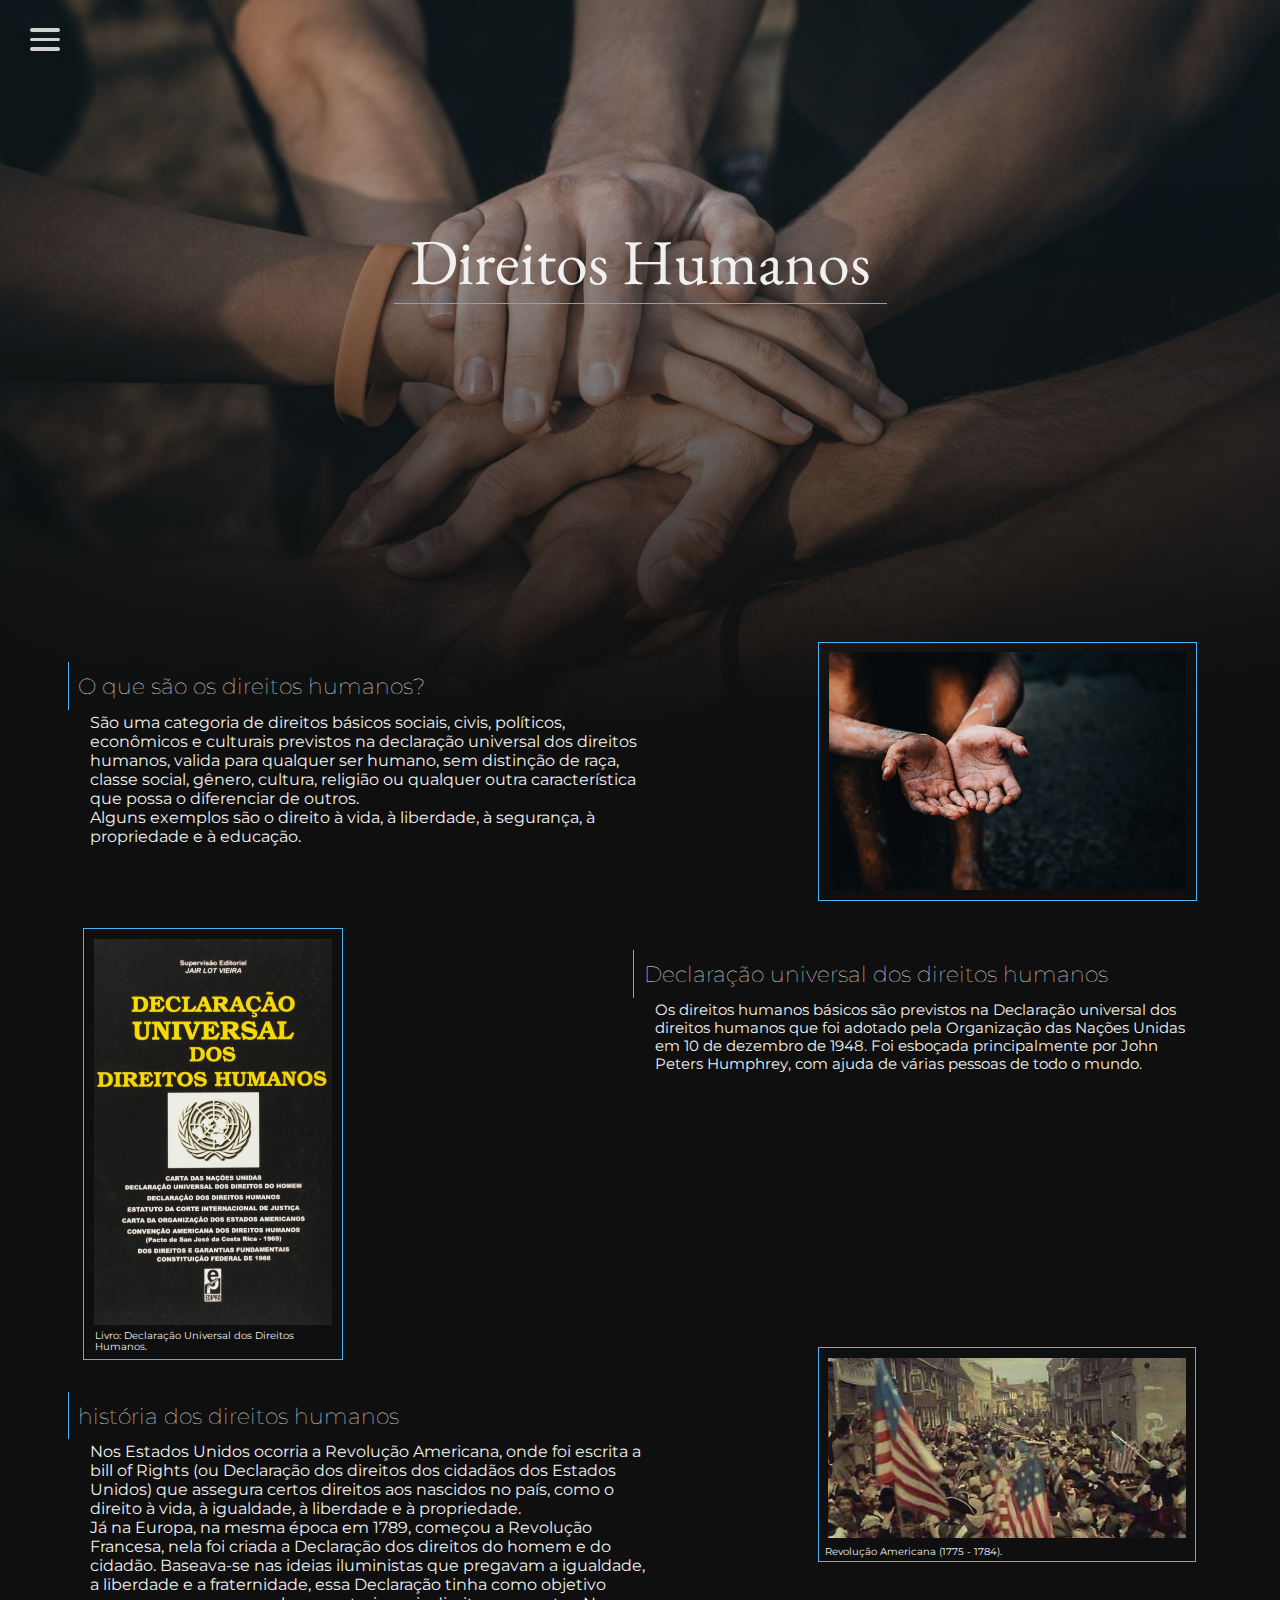
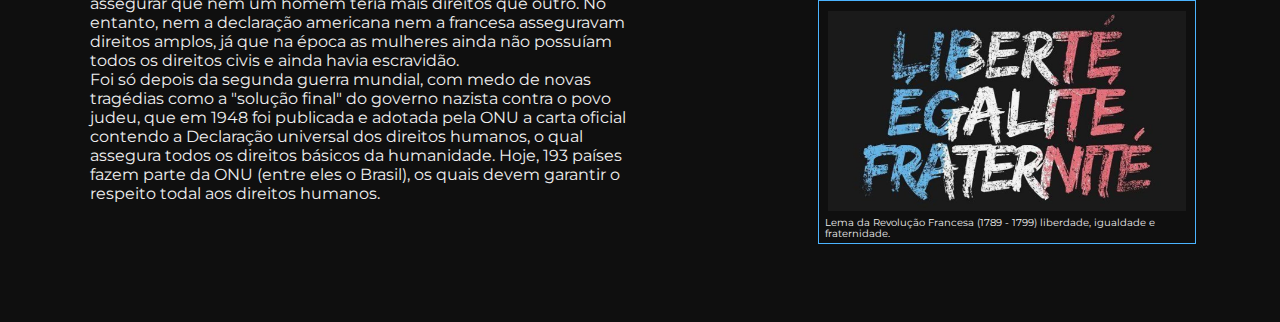
<file: index.html>
<!DOCTYPE html>
<html lang="pt-br">

<head>
  
  <meta name="google-site-verification" content="2XhJUX-jByeQ8uRxUbWKQlWZwSa6V8XGnqYXAEul3v8" />
  <script async src="https://pagead2.googlesyndication.com/pagead/js/adsbygoogle.js?client=ca-pub-9819754481904002"
     crossorigin="anonymous"></script>
  <meta charset="UTF-8">
  <meta name="viewport" content="width=device-width">
  <title>Direitos humanos - Vallety</title>
  <link rel="stylesheet" href="direitos humanos.css">
   <!-- <script src="direitos humanos.js" defer></script> -->

  <link rel="preconnect" href="https://fonts.googleapis.com">
  <link rel="preconnect" href="https://fonts.gstatic.com" crossorigin>
  <link href="https://fonts.googleapis.com/css2?family=Montserrat&display=swap" rel="stylesheet">

  <link rel="preconnect" href="https://fonts.googleapis.com">
  <link rel="preconnect" href="https://fonts.gstatic.com" crossorigin>
  <link href="https://fonts.googleapis.com/css2?family=EB+Garamond&display=swap" rel="stylesheet">
</head>
  <body>
    <header class="cabecalho">
    </header>
      <input type="checkbox" id="menu">
  <label for="menu">
    <div class="b-um"></div>
    <div class="b-dois"></div>
    <div class="b-tres"></div>
  </label>
  <nav>
    <div class="menu-cont">
     <h4 class="Menu-text">
          Menu
      </h4>
    <ul>
      <li><a href="colegio/colegio.html" class="cole">Colégio estadual Bom Jesus</a></li>
      <section>
        <h4 class="topic">
          Tópicos
        </h4>
        <a href="#um" class="topoq">O que é?</a>
        <a href="#dois" class="topdecla"> Declaração Universal</a>
        <a href="#tres" class="tophis">História</a>
      </section>
    </ul>
    </div>
  </nav>

    <main>
      <div class="fundo">
       <img src="imagens/fundo.jpg" alt="imagem de fundo representando a união" class="fundoimg">
        <degrade class="deg"></degrade>
        <div class="cttl">
          <h2 id="titulo">
          Direitos Humanos
          </h2>
        </div>
      </div>

      <div id="um">
        <h3 class="subti">
        O que são os direitos humanos?
        </h3>
        
        <texto class="text_um">
        São uma categoria de direitos básicos sociais, civis, políticos, econômicos e culturais previstos na declaração universal dos direitos humanos, valida para qualquer ser humano, sem distinção de raça, classe social, gênero, cultura, religião ou qualquer outra característica que possa o diferenciar de outros.<br />
         Alguns exemplos são o direito à vida, à liberdade, à segurança, à propriedade e à educação.
        </texto>
       <img src="imagens/pobreza.jpg" alt="representação da pobreza cusada pela desingualdde social" class="pobreza">
      
       <!-- <div class="anuncio-um">
       <script async src="https://pagead2.googlesyndication.com/pagead/js/adsbygoogle.js?client=ca-pub-9819754481904002"
       crossorigin="anonymous"></script>
  <ins class="adsbygoogle"
       style="
        display:block;
        width: 100%;
        padding: 0;
        margin-right: 0;
        "
       data-ad-client="ca-pub-9819754481904002"
       data-ad-slot="4351799625"
       data-ad-format="auto"
       data-full-width-responsive="true"></ins>
  <script>
       (adsbygoogle = window.adsbygoogle || []).push({});
  </script>
        </div> -->
      </div>

      <div id="dois">
        
        <div class="mds">
        <h3 class="subti_dois">
          Declaração universal dos direitos humanos
        </h3>
        <texto class="text_dois">
          Os direitos humanos básicos são previstos na Declaração universal dos direitos humanos que foi adotado pela Organização das Nações Unidas em 10 de dezembro de 1948. Foi esboçada principalmente por John Peters Humphrey, com ajuda de várias pessoas de todo o mundo.
        </texto>
        </div>
        
        <div class="divd">
        <img src="imagens/declaracao.jpg" alt=" Livro: Declaração Universal dos Direitos Humanos." class="declaracao">
        <info class="infod"> 
    Livro: Declaração Universal dos Direitos Humanos.
</info>
        </div>

      <!-- <div class="anuncio-tres">
        <script async src="https://pagead2.googlesyndication.com/pagead/js/adsbygoogle.js?client=ca-pub-9819754481904002"
        crossorigin="anonymous"></script>
  
   <ins class="adsbygoogle"
        style="
          display:block;
          width: 100%;
          padding: 0;
          margin-right: 0;
          "
        data-ad-client="ca-pub-9819754481904002"
        data-ad-slot="9987253779"
        data-ad-format="auto"
        data-full-width-responsive="true"></ins>
   <script>
        (adsbygoogle = window.adsbygoogle || []).push({});
   </script>
        </div> -->
      </div>

      <div id="tres">
        
          <div class="ra">
            <img src="imagens/american-revolution.jpg" alt="Revolução Americana (1775 - 1784)." class="raimg">
            <info class="infora">
      Revolução Americana (1775 - 1784).
            </info>
          </div>
          
          <div class="rf">
            <img src="imagens/revolucaofrancesa.jpg" alt="Lema da Revolução Francesa (1789 - 1799) liberdade, igualdade e fraternidade." class="rfimg">
            <info class="inforf">
Lema da Revolução Francesa (1789 - 1799) liberdade, igualdade e fraternidade.
            </info>
          </div>
          
        <h3 class="subti">
      história dos direitos humanos
        </h3>
        <texto class="text_tres">
         <div> Nos Estados Unidos ocorria a Revolução Americana, onde foi escrita a bill of Rights (ou Declaração dos direitos dos cidadãos dos Estados Unidos) que assegura certos direitos aos nascidos no país, como o direito à vida, à igualdade, à liberdade e à propriedade.</div>
    <div>Já na Europa, na mesma época em 1789, começou a Revolução Francesa, nela foi criada a Declaração dos direitos do homem e do cidadão. Baseava-se nas ideias iluministas que pregavam a igualdade, a liberdade e a fraternidade, essa Declaração tinha como objetivo assegurar que nem um homem teria mais direitos que outro.
    No entanto, nem a declaração americana nem a francesa asseguravam direitos amplos, já que na época as mulheres ainda não possuíam todos os direitos civis e ainda havia escravidão.</div>
    <div>Foi só depois da segunda guerra mundial, com medo de novas tragédias como a "solução final" do governo nazista contra o povo judeu, que em 1948 foi publicada e adotada pela ONU a carta oficial contendo a Declaração universal dos direitos humanos, o qual assegura todos os direitos básicos da humanidade.
    Hoje, 193 países fazem parte da ONU (entre eles o Brasil), os quais devem garantir o respeito todal
    aos direitos humanos.</div>
        <texto>
        
          <!-- <div class="anuncio-quatro">
          <script async src="https://pagead2.googlesyndication.com/pagead/js/adsbygoogle.js?client=ca-pub-9819754481904002"
     crossorigin="anonymous"></script>
<ins class="adsbygoogle"
     style="
      display:block;
      width: 100%;
      padding: 0;
      margin-right: 0;
      margin-bottom: 0;
      "
     data-ad-client="ca-pub-9819754481904002"
     data-ad-slot="3090672930"
     data-ad-format="auto"
     data-full-width-responsive="true"></ins>
<script>
     (adsbygoogle = window.adsbygoogle || []).push({});
</script>
          </div> -->
      </div>
    </main>
  </body>

</html>
</file>
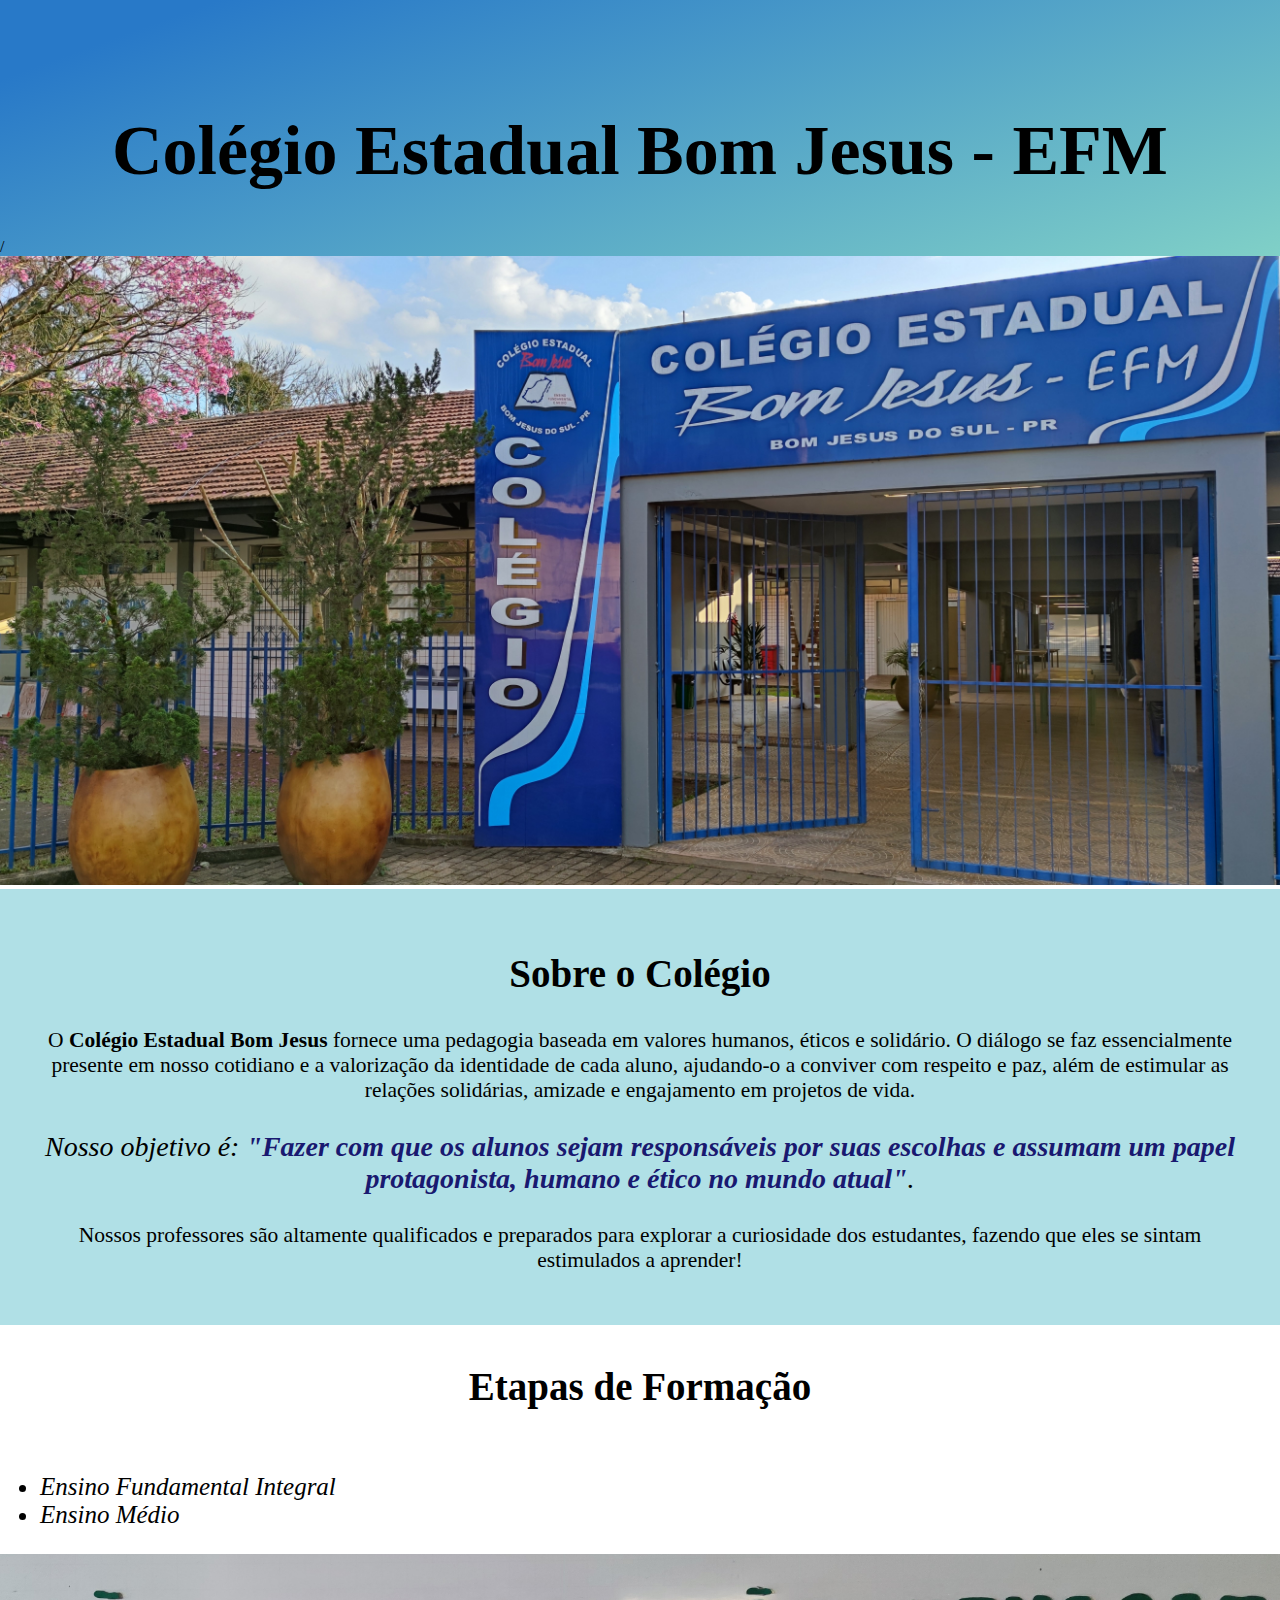
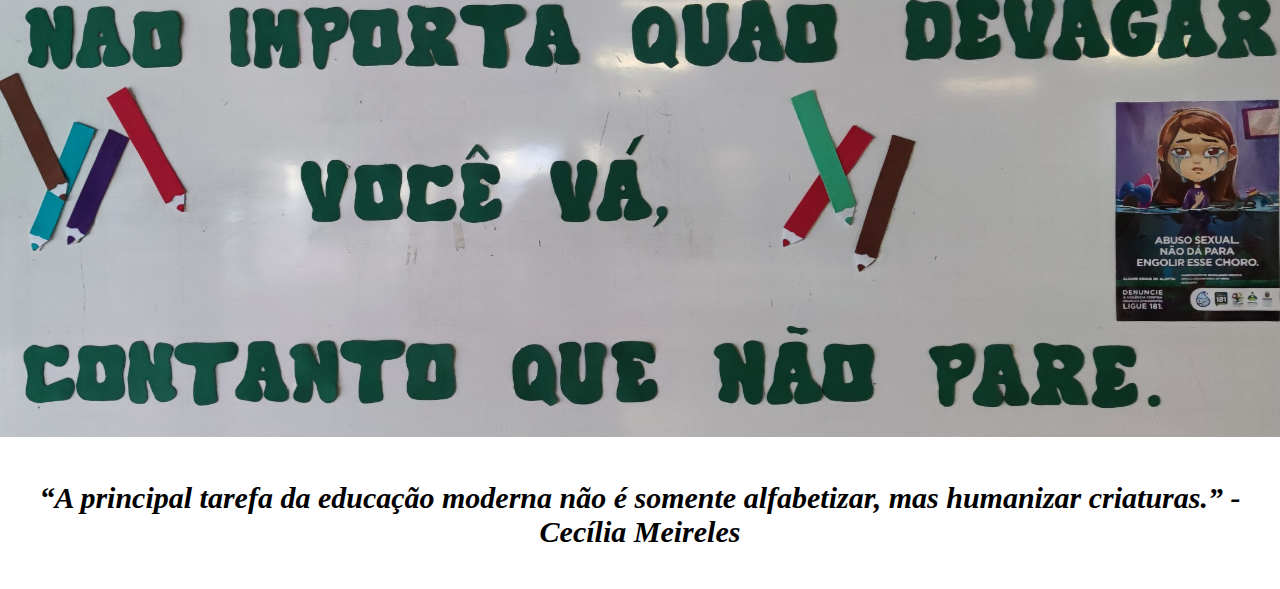
<file: colegio/colegio.html>
<!DOCTYPE html>
<html lang="pt-br">
    <head>
        <meta charset="UTF-8">
        <title>Colégio Estadual Bom Jesus</title>
        <link rel="stylesheet" href="style.css">
    </head>

    <body>
        <header>
           <div class="degrade"> <h1 class="titulo-principal">Colégio Estadual Bom Jesus - EFM</h1>/<div>
        </header>
        <img id="faixada" src="faixada.jpg">
        <div class="principal">
            <h2 class="titulo-centralizado">Sobre o Colégio</h2>

            <p>O <strong>Colégio Estadual Bom Jesus</strong> fornece uma pedagogia baseada em valores humanos, éticos e solidário. O diálogo se faz essencialmente presente em nosso cotidiano e a valorização da identidade de cada aluno, ajudando-o a conviver com respeito e paz, além de estimular as relações solidárias, amizade e engajamento em projetos de vida.</p>

            <p id="missao"><em>Nosso objetivo é: <strong>"Fazer com que os alunos sejam responsáveis por suas escolhas e assumam um papel protagonista, humano e ético no mundo atual"</strong>.</em></p>

            <p>Nossos professores são altamente qualificados e preparados para explorar a curiosidade dos estudantes, fazendo que eles se sintam estimulados a aprender!</p>
        </div>

       <div class="Etapas de Formação">
            <h3 class="titulo-centralizado">Etapas de Formação</h3>

            <ul>
                <li class="itens">Ensino Fundamental Integral</li>
                <li class="itens">Ensino Médio</li>
            </ul>

            <img src="frase.jpg" class="frase">
        </div>

        <div>
        <h4 class="frase-motivacional"> “A principal tarefa da educação moderna não é somente alfabetizar, mas humanizar criaturas.” - Cecília Meireles </h4>
        </div>

    </body>
</html>
</file>
<file: direitos humanos.css>
html {
    scroll-behavior: smooth;
    scroll-padding-top: 5vw;
    background-color: #0f0f0f
}

body {
    padding: 0;
    margin: 0
}

.cabecalho {
    display: none
}

input[type="checkbox"] {
    display: none
}

label {
    position: fixed;
    width: 3.5vw;
    height: 3.5vw;
    z-index: 3;
    top: 1.24vw;
    left: 1.75vw;
    display: flex;
    justify-content: center
}

label div {
    position: absolute;
    background: #d2d2d2;
    width: 2.35vw;
    height: .28vw;
    border-radius: 1vw;
    transition: all 1s
}

.b-um {
    top: .95vw
}

input[type="checkbox"]:checked~label div:nth-child(1) {
    transform: rotate(45deg) translateY(.6vw) translateX(.4vw)
}

.b-dois {
    top: 1.7vw;
    transition: all .75s
}

input[type="checkbox"]:checked~label div:nth-child(2) {
    background: rgba(210, 210, 210, 0)
}

.b-tres {
    top: 2.45vw
}

input[type="checkbox"]:checked~label div:nth-child(3) {
    transform: rotate(-45deg) translateY(-.6vw) translateX(.4vw)
}

nav {
    position: fixed;
    background: rgba(15, 15, 15, .7);
    width: 25vw;
    height: 100%;
    left: -25.2vw;
    font-family: 'Montserrat', sans-serif;
    z-index: 2;
    transition: transform .5s;
    overflow: auto;
    border-right: .2vw solid #4bb4ff;
    color: #f0f0f0
}

input[type="checkbox"]:checked~nav {
    transform: translateX(25.2vw)
}

::-webkit-scrollbar {
    background-color: rgba(50, 50, 50, .7);
    width: .75vw
}

::-webkit-scrollbar-thumb {
    background: rgba(175, 175, 175, .5);
    border-radius: 2px
}

ul {
    list-style: none
}

.menu-cont {
    position: absolute;
    width: 100%;
    top: -1vw
}

.Menu-text {
    position: absolute;
    padding: 6.15% 40%;
    width: 20%;
    top: .2vw;
    left: 0;
    border-bottom: .1vw solid rgba(240, 240, 240, .5);
    font-size: 1.45vw;
    font-weight: 100
}

.menu-cont a {
    position: absolute;
    color: #f0f0f0;
    padding: 5% 0 5% 8.5%;
    width: 91.5%;
    text-decoration: none;
    left: 0;
    border-bottom: .1vw solid rgba(240, 240, 240, .5);
    font-size: 1vw
}

.menu-cont a:hover {
    border-left: solid .5vw rgba(75, 180, 255, .5)
}

.podi {
    top: 7vw
}

.cole {
    top: 7vw
}

.topic {
    position: absolute;
    padding: 6% 40%;
    width: 20%;
    top: 9vw;
    left: 0;
    border-bottom: .1vw solid rgba(240, 240, 240, .5);
    font-size: 1.2vw
}

.topoq {
    top: 15.1vw
}

.topdecla {
    top: 18.85vw
}

.tophis {
    top: 22.6vw
}

main {
    color: #f0f0f0;
    font-family: 'Montserrat', sans-serif
}

.fundoimg {
    width: 100%
}

.fundo {
    position: absolute;
    top: -3vw;
    width: 100%
}

.deg {
    position: absolute;
    left: 0;
    width: 100%;
    height: 100%;
    background: linear-gradient(0deg, rgba(15, 15, 15, 1) 10%, rgba(15, 15, 15, 0.25) 75%, rgba(15, 15, 15, .2) 100%)
}

.cttl {
    display: flex;
    align-items: center;
    justify-content: center
}

#titulo {
    position: absolute;
    top: 16vw;
    font-size: 5vw;
    padding: 0 1.25%;
    border-bottom: .1vw solid #4bb4ff;
    font-family: 'EB Garamond', serif;
    font-weight: 200
}

h3 {
    padding: .75vw 0 .75vw .75vw;
    border-left: .15vw solid #4bb4ff;
    margin-bottom: .25vw;
    font-size: 1.75vw;
    margin-left: -1.7vw;
    font-weight: 100
}

#um {
    position: absolute;
    left: 7%;
    width: 93%;
    margin-top: 50vw
}

.text_um {
    position: absolute;
    font-size: 1.25vw;
    width: 47%
}

.pobreza {
    position: absolute;
    right: 7%;
    width: 30%;
    top: 2.5%;
    padding: .75vw;
    border: .1vw solid #4bb4ff
}

.anuncio-um {
    position: absolute;
    margin-left: -2vw;
    width: 90vw;
    top: 23vw
}

.anuncio-dois {
    position: absolute;
    display: none
}

#dois {
    position: absolute;
    right: 7%;
    /* margin-top: 100vw; */
    margin-top: 72.5vw;
    width: 93%
}

.mds {
    position: absolute;
    width: 45%;
    right: 0
}

.text_dois {
    position: absolute;
    width: 100%;
    font-size: 1.15vw
}

.divd {
    position: absolute;
    left: 7%;
    margin-right: 20%;
    width: 20%;
    top: -5%;
    height: 33.5vw
}

.declaracao {
    width: 100%;
    padding: .75vw;
    padding-bottom: 2.65vw;
    border: .1vw solid #4bb4ff
}

.infod {
    position: absolute;
    bottom: .35vw;
    margin-left: 5%;
    width: 100%;
    font-size: .75vw
}

.anuncio-tres {
    position: absolute;
    width: 40vw;
    top: 15vw;
    left: 45vw
}

#tres {
    position: absolute;
    left: 7%;
    /* margin-top: 141vw; */
    margin-top: 107vw;
    width: 93%;
    height: 35vw
}

.text_tres {
    position: absolute;
    /* padding-bottom: 30%; */
    padding-bottom: 10%;
    width: 47%;
    font-size: 1.25vw
}

.ra {
    position: absolute;
    width: 30%;
    right: 7%;
    top: -5%;
    padding-right: 1.7vw;
    height: 16.73vw
}

.raimg {
    width: 100%;
    padding: .75vw;
    padding-bottom: 1.75vw;
    border: .1vw solid #4bb4ff
}

.infora {
    position: absolute;
    bottom: .35vw;
    margin-left: 2%;
    font-size: .75vw
}

.rf {
    position: absolute;
    width: 30%;
    right: 7%;
    padding-right: 1.7vw;
    bottom: -2vw;
    height: 19vw
}

.rfimg {
    width: 100%;
    padding: .75vw;
    padding-bottom: 2.5vw;
    border: .1vw solid #4bb4ff
}

.inforf {
    position: absolute;
    bottom: .35vw;
    margin-left: 2%;
    width: 90%;
    font-size: .75vw
}

.anuncio-quatro {
    position: absolute;
    width: 90vw;
    left: -2vw;
    top: 35vw
}

@media (max-width: 525px) {
    html {
        background: #191919;
        scroll-padding-top: 20vw
    }

    .cabecalho {
        display: block;
        position: fixed;
        width: 100vw;
        height: 15vw;
        background: #191919;
        z-index: 3
    }

    label {
        width: 100vw;
        left: 0;
        height: 0;
        top: 5.25vw
    }

    label div {
        width: 7vw;
        height: .5vw;
        right: 6.25vw;
        margin-top: -1vw
    }

    input[type="checkbox"]:checked~label div:nth-child(1) {
        transform: rotate(45deg) translateY(3.5vw);
        right: 4.5vw
    }

    .b-um {
        top: 1.25vw
    }

    .b-dois {
        top: 3.4vw
    }

    .b-tres {
        top: 5.8vw
    }

    input[type="checkbox"]:checked~label div:nth-child(3) {
        transform: rotate(-45deg) translateY(-3vw);
        right: 4.75vw
    }

    nav {
        background: #191919;
        width: 100vw;
        height: 74.95vw;
        top: -59.85vw;
        left: 0;
        border-right: none;
        border-bottom: .7vw solid #4bffff
    }

    input[type="checkbox"]:checked~nav {
        transform: translateY(74vw)
    }

    .menu-cont {
        top: -5vw
    }

    .Menu-text {
        padding: 0 40vw 4.5vw 39.5vw;
        width: 20vw;
        top: 0;
        font-size: 4.5vw;
        text-align: center
    }

    .menu-cont a {
        padding: 3.5vw 0 3.5vw 8.5%;
        width: 91.5%;
        font-size: 4vw
    }

    .menu-cont a:hover {
        border-left: none
    }

    .cole {
        top: 16.25vw
    }

    .topic {
        padding: 4.5vw 40vw 4.5vw 39.5vw;
        width: 20vw;
        top: 22.75vw;
        font-size: 4.5vw;
        text-align: center
    }

    .topoq {
        top: 43.5vw
    }

    .topdecla {
        top: 55.75vw
    }

    .tophis {
        top: 67.75vw
    }

    .fundoimg {
        display: none
    }

    .deg {
        display: none
    }

    .cttl {
        margin-top: 18vw;
        background: linear-gradient(45deg, #4bb4ff 10%, #4bffff 70%);
        width: 100vw;
        height: 23vw
    }

    #titulo {
        color: #232323;
        font-size: 10vw;
        border-bottom: none;
        top: 14vw;
        font-weight: 600
    }

    h3 {
        padding: 1vw 0 1vw 1vw;
        border-left: .1vw solid #4bb4ff;
        margin-left: 2vw;
        margin-bottom: 1vw;
        font-size: 5vw
    }

    .anuncio-um {
        width: 75vw;
        margin-left: 13vw;
        top: 150vw
    }

    #um,
    #dois,
    #tres {
        background: #111;
        width: 94vw;
        left: 3vw;
        border-radius: 4vw
    }

    #um {
        margin-top: 47.5vw;
        height: 80vw
    }

    .text_um,
    .text_dois,
    .text_tres {
        font-size: 4.25vw;
        width: 92%;
        left: 4%
    }

    .pobreza {
        width: 80%;
        top: 86.5vw;
        padding: 3vw
    }

    #dois {
        /* margin-top: 290vw; */
        margin-top: 200vw;
        height: 67.5vw
    }

    .mds {
        width: 100%
    }

    .divd {
        display: flex;
        align-items: center;
        justify-content: center;
        left: -3vw;
        width: 100vw;
        top: 75vw;
        height: 109vw
    }

    .declaracao {
        width: 60%;
        padding: 3vw;
        padding-bottom: 8vw;
        border: .1vw solid #4bb4ff
    }

    .infod {
        bottom: 1vw;
        margin-left: 0;
        width: 60%;
        font-size: 2.5vw
    }

    .anuncio-tres {
        width: 75vw;
        top: 195vw;
        left: 0
    }

    #tres {
        /* margin-top: 577.5vw; */
        margin-top: 395vw;
        height: 325vw
    }

    .text_tres div:nth-child(2) {
        margin-top: 62.5vw
    }

    .ra {
        width: 80%;
        right: 10%;
        top: 60vw;
        height: 44.5vw;
        padding: 0
    }

    .raimg {
        margin-left: -1.9vw;
        width: 100%;
        padding: 1.5vw;
        padding-bottom: 4.5vw
    }

    .infora {
        bottom: 1vw;
        margin-left: 2%;
        font-size: 2.5vw
    }

    .text_tres div:nth-child(3) {
        margin-top: 70vw;
        /* margin-bottom: 80vw; */
        margin-bottom: 15vw;
    }

    .rf {
        width: 80%;
        right: 10%;
        top: 195vw;
        height: 52vw;
        padding: 0
    }

    .rfimg {
        margin-left: -1.9vw;
        width: 100%;
        padding: 1.5vw;
        padding-bottom: 7.5vw
    }

    .inforf {
        bottom: 1vw;
        margin-left: 2%;
        font-size: 2.5vw
    }

    .anuncio-quatro {
        top: 320vw;
        left: 0
    }
}
</file>
<file: colegio/style.css>
body {
padding: 0;
margin:0;
}

#faixada {
	width: 100%;
}
.degrade {
	background-color: #2879c8;
    background-image: linear-gradient(160deg, #2879c8 11%, #80D0C7 100%);
    padding-top: 5%;
    position: relative;

}

.principal {
	background: #B0E0E6;
	padding: 30px;
}

.titulo-principal {
	font-style: Georgia;
	text-align: center;
	font-size: 70px;
}

.titulo-centralizado {
	font-size: 39px;
	text-align: center;
}

p {
	font-size: 21.5px;
	text-align: center;
}

#missao {
	font-size: 28px
}

em strong {
	color: #191970;
}

.itens {
	font-style: italic;
}

.EtapasdeFormação {
	background: #FFFFFF;
	padding: 80px;
}

ul {
	display: inline-block;
	font-size: 25px;
	vertical-align: top;
	width: 30%;
	margin-right: 15%;
}

.frase {
	width: 100%;
}

.frase-motivacional{
	text-align: center;
	font-style: italic;
	font-size: 30px;
}
</file>
